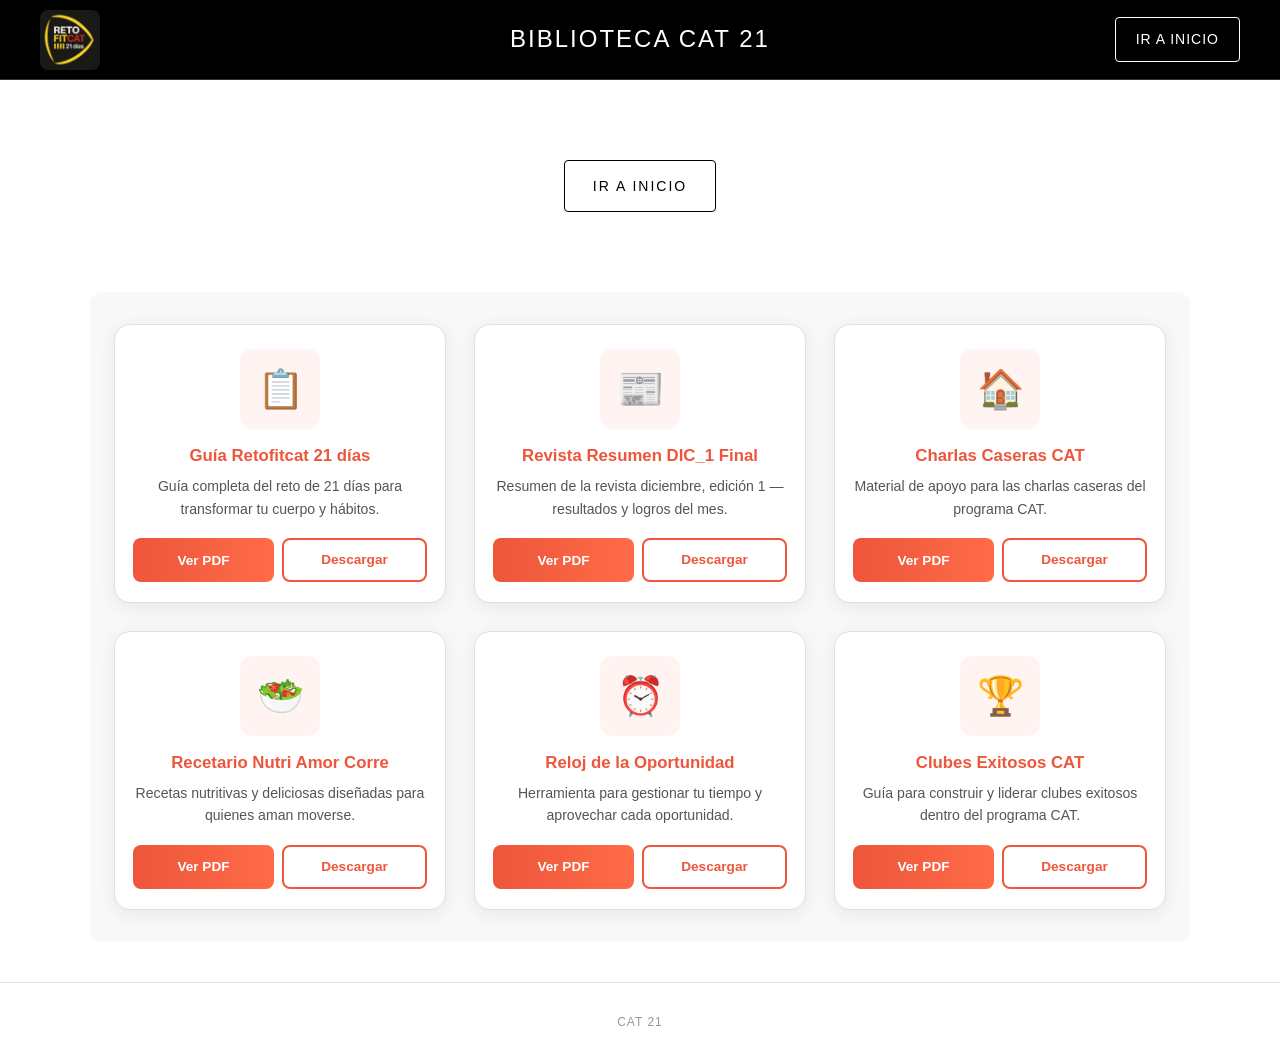
<file: biblioteca.html>
<!DOCTYPE html>
<html lang="es">
<head>
    <meta charset="UTF-8">
    <meta name="viewport" content="width=device-width, initial-scale=1.0, maximum-scale=1.0, user-scalable=no">
    <title>Biblioteca - CAT 21</title>
    <link rel="stylesheet" href="assets/css/inicio.css">
    <style>
* {
    margin: 0;
    padding: 0;
    box-sizing: border-box;
}

body {
    font-family: 'Segoe UI', Tahoma, Geneva, Verdana, sans-serif;
    background: #ffffff;
    color: #000000;
    min-height: 100vh;
    line-height: 1.6;
}

/* ── HEADER ── */
.header {
    display: flex;
    justify-content: space-between;
    align-items: center;
    padding: 15px 40px;
    background-color: #000000;
    height: 80px;
    position: relative;
}

.logo {
    height: 60px;
    width: 60px;
    object-fit: cover;
    border-radius: 8px;
    margin-right: 20px;
}

.title {
    position: absolute;
    left: 50%;
    transform: translateX(-50%);
    color: white;
    text-transform: uppercase;
    font-size: 24px;
    letter-spacing: 2px;
    white-space: nowrap;
}

.header-right {
    display: flex;
    gap: 15px;
    flex-shrink: 0;
}

.profile-btn,
.logout-btn {
    background: transparent;
    color: #ffffff;
    border: 1px solid #ffffff;
    padding: 10px 20px;
    border-radius: 4px;
    font-size: 14px;
    text-transform: uppercase;
    text-decoration: none;
    transition: all 0.3s ease;
}

.profile-btn:hover,
.logout-btn:hover {
    background-color: #ffffff;
    color: #000000;
}

/* ── NAV ── */
.navigation {
    display: flex;
    justify-content: center;
    gap: 30px;
    margin: 40px 0;
}

.nav-btn {
    position: relative;
    overflow: hidden;
    border: 1px solid black;
    padding: 14px 28px;
    text-transform: uppercase;
    background: transparent;
    color: #000;
    text-decoration: none;
    transition: color 0.4s ease;
}

.nav-btn::before {
    content: "";
    position: absolute;
    left: -100%;
    top: 0;
    height: 100%;
    width: 100%;
    background-color: black;
    z-index: 0;
    transition: left 0.4s ease;
}

.nav-btn:hover::before { left: 0; }
.nav-btn:hover         { color: white; }
.nav-btn span          { position: relative; z-index: 1; }

/* ── SINGLE SECTION WRAPPER ── */
.pdf-section {
    margin: 40px auto;
    max-width: 1100px;
    width: 92%;
    background: #f8f8f8;
    border-radius: 12px;
    padding: 32px 24px;
}

/* ── CSS GRID: 3 cols → 2 cols → 1 col ── */
.pdf-grid {
    display: grid;
    grid-template-columns: repeat(3, 1fr);
    gap: 28px;
}

@media (max-width: 860px) {
    .pdf-grid { grid-template-columns: repeat(2, 1fr); }
}

@media (max-width: 520px) {
    .pdf-grid { grid-template-columns: 1fr; }
}

/* ── CARD ── */
.pdf-box {
    background: #fff;
    border: 1px solid #e0e0e0;
    border-radius: 16px;
    box-shadow: 0 4px 18px rgba(0,0,0,0.07);
    padding: 24px 18px 20px;
    display: flex;
    flex-direction: column;
    align-items: center;
    text-align: center;
    transition: box-shadow 0.2s, transform 0.2s;
}

.pdf-box:hover {
    box-shadow: 0 8px 32px rgba(237,86,59,0.18);
    transform: translateY(-5px) scale(1.02);
}

.pdf-icon-wrap {
    width: 80px;
    height: 80px;
    border-radius: 12px;
    background: #fff4f1;
    display: flex;
    align-items: center;
    justify-content: center;
    font-size: 38px;
    margin-bottom: 16px;
    flex-shrink: 0;
}

.pdf-box-title {
    font-size: 1.05rem;
    font-weight: 700;
    color: #ed563b;
    margin-bottom: 8px;
    line-height: 1.3;
}

.pdf-box-desc {
    font-size: 0.88rem;
    color: #555;
    margin-bottom: 18px;
    flex: 1;
}

.pdf-box-buttons {
    display: flex;
    gap: 8px;
    flex-wrap: wrap;
    justify-content: center;
    width: 100%;
}

.pdf-box-btn {
    background: linear-gradient(90deg, #ed563b 0%, #ff6b47 100%);
    color: #fff;
    border: none;
    border-radius: 8px;
    padding: 9px 18px;
    font-size: 0.85rem;
    font-weight: 600;
    cursor: pointer;
    transition: background 0.2s;
    text-decoration: none;
    display: inline-block;
    flex: 1;
    min-width: 90px;
}

.pdf-box-btn:hover {
    background: linear-gradient(90deg, #ff6b47 0%, #ed563b 100%);
}

.pdf-box-btn.secondary {
    background: transparent;
    color: #ed563b;
    border: 2px solid #ed563b;
}

.pdf-box-btn.secondary:hover {
    background: #ed563b;
    color: white;
}

/* ── MODAL ── */
.pdf-modal {
    display: none;
    position: fixed;
    top: 0; left: 0;
    width: 100%; height: 100%;
    background-color: rgba(0,0,0,0.8);
    z-index: 1000;
    backdrop-filter: blur(5px);
}

.pdf-modal.active {
    display: flex;
    align-items: center;
    justify-content: center;
    animation: fadeIn 0.3s ease;
}

@keyframes fadeIn { from { opacity: 0; } to { opacity: 1; } }

.pdf-modal-content {
    background: white;
    border-radius: 12px;
    width: 90%;
    height: 90%;
    max-width: 1000px;
    max-height: 800px;
    display: flex;
    flex-direction: column;
    box-shadow: 0 20px 60px rgba(0,0,0,0.3);
    animation: slideIn 0.3s ease;
}

@keyframes slideIn {
    from { transform: scale(0.85) translateY(40px); opacity: 0; }
    to   { transform: scale(1)    translateY(0);    opacity: 1; }
}

.pdf-modal-header {
    padding: 18px 20px;
    border-bottom: 1px solid #e0e0e0;
    display: flex;
    justify-content: space-between;
    align-items: center;
    background: #f8f9fa;
    border-radius: 12px 12px 0 0;
    flex-shrink: 0;
}

.pdf-modal-title {
    font-size: 1.1rem;
    font-weight: 600;
    color: #333;
}

.close-modal {
    background: #ed563b;
    color: white;
    border: none;
    border-radius: 50%;
    width: 38px;
    height: 38px;
    font-size: 16px;
    cursor: pointer;
    display: flex;
    align-items: center;
    justify-content: center;
    flex-shrink: 0;
    transition: background 0.2s ease;
}

.close-modal:hover { background: #d64527; }

.pdf-viewer {
    flex: 1;
    padding: 16px;
    overflow: hidden;
}

.pdf-viewer iframe {
    width: 100%;
    height: 100%;
    border: none;
    border-radius: 8px;
}

/* ── FOOTER ── */
.footer-minimal {
    text-align: center;
    padding: 30px;
    border-top: 1px solid #e0e0e0;
    margin-top: 40px;
}

.footer-minimal p {
    font-size: 12px;
    color: #999;
    text-transform: uppercase;
}

/* ── RESPONSIVE HEADER ── */
@media (max-width: 768px) {
    .header { padding: 10px 16px; height: auto; min-height: 64px; }
    .logo   { height: 44px; width: 44px; }
    .title  { font-size: 17px; letter-spacing: 1px; }
    .profile-btn, .logout-btn { padding: 7px 12px; font-size: 12px; }
    .pdf-section { padding: 20px 16px; }
}

@media (max-width: 480px) {
    .header {
        flex-direction: column;
        align-items: center;
        gap: 8px;
        padding: 10px 12px;
        height: auto;
    }
    .title        { position: static; transform: none; font-size: 16px; letter-spacing: 1px; }
    .header-right { justify-content: center; }
    .navigation   { flex-direction: column; gap: 12px; margin: 24px 0; }
    .nav-btn       { padding: 10px 20px; font-size: 12px; }
    .pdf-section   { width: 96%; padding: 16px 12px; }
    .pdf-modal-content { width: 100%; height: 100%; border-radius: 0; max-height: none; }
    .pdf-viewer    { padding: 8px; }
    .pdf-viewer iframe { min-height: calc(100vh - 70px); }
}
    </style>
</head>
<body>

<header class="header">
    <div style="display:flex;align-items:center;">
        <img src="assets/img/1-4.png" alt="Logo" class="logo">
    </div>
    <h1 class="title">Biblioteca CAT 21</h1>
    <div class="header-right">
        <a class="logout-btn" href="inicio.php">Ir a Inicio</a>
    </div>
</header>

<nav class="navigation">
    <a class="nav-btn" href="inicio.php"><span>Ir a Inicio</span></a>
</nav>

<!-- UN SOLO CONTENEDOR — 6 CAJAS EN GRID -->
<div class="pdf-section">
    <div class="pdf-grid">

        <!-- 1 -->
        <div class="pdf-box">
            <div class="pdf-icon-wrap">📋</div>
            <h3 class="pdf-box-title">Guía Retofitcat 21 días</h3>
            <p class="pdf-box-desc">Guía completa del reto de 21 días para transformar tu cuerpo y hábitos.</p>
            <div class="pdf-box-buttons">
                <button class="pdf-box-btn" onclick="openPdfModal('retofitcat','Guía Retofitcat 21 días')">Ver PDF</button>
                <a class="pdf-box-btn secondary" href="https://drive.google.com/uc?id=1k72V_o01MYjKSzbkUN5P8repfercLPsE&export=download" download>Descargar</a>
            </div>
        </div>

        <!-- 2 -->
        <div class="pdf-box">
            <div class="pdf-icon-wrap">📰</div>
            <h3 class="pdf-box-title">Revista Resumen DIC_1 Final</h3>
            <p class="pdf-box-desc">Resumen de la revista diciembre, edición 1 — resultados y logros del mes.</p>
            <div class="pdf-box-buttons">
                <button class="pdf-box-btn" onclick="openPdfModal('revista','Revista Resumen DIC_1 Final')">Ver PDF</button>
                <a class="pdf-box-btn secondary" href="https://drive.google.com/uc?id=1VxLyEP9pgvkm4olgAyjR6tkdDMNgljE7&export=download" download>Descargar</a>
            </div>
        </div>

        <!-- 3 -->
        <div class="pdf-box">
            <div class="pdf-icon-wrap">🏠</div>
            <h3 class="pdf-box-title">Charlas Caseras CAT</h3>
            <p class="pdf-box-desc">Material de apoyo para las charlas caseras del programa CAT.</p>
            <div class="pdf-box-buttons">
                <button class="pdf-box-btn" onclick="openPdfModal('charlas','Charlas Caseras CAT')">Ver PDF</button>
                <a class="pdf-box-btn secondary" href="https://drive.google.com/uc?id=1VxLyEP9pgvkm4olgAyjR6tkdDMNgljE7&export=download" download>Descargar</a>
            </div>
        </div>

        <!-- 4 -->
        <div class="pdf-box">
            <div class="pdf-icon-wrap">🥗</div>
            <h3 class="pdf-box-title">Recetario Nutri Amor Corre</h3>
            <p class="pdf-box-desc">Recetas nutritivas y deliciosas diseñadas para quienes aman moverse.</p>
            <div class="pdf-box-buttons">
                <button class="pdf-box-btn" onclick="openPdfModal('recetario','Recetario Nutri Amor Corre')">Ver PDF</button>
                <a class="pdf-box-btn secondary" href="https://drive.google.com/uc?id=14fTySXc3nYjLpqz29n-fTlHu9MlWrZ62&export=download" download>Descargar</a>
            </div>
        </div>

        <!-- 5 -->
        <div class="pdf-box">
            <div class="pdf-icon-wrap">⏰</div>
            <h3 class="pdf-box-title">Reloj de la Oportunidad</h3>
            <p class="pdf-box-desc">Herramienta para gestionar tu tiempo y aprovechar cada oportunidad.</p>
            <div class="pdf-box-buttons">
                <button class="pdf-box-btn" onclick="openPdfModal('reloj','Reloj de la Oportunidad')">Ver PDF</button>
                <a class="pdf-box-btn secondary" href="https://drive.google.com/uc?id=1KPrE1IyYPS6AsRzLtm8FWb4akPy-3CI4&export=download" download>Descargar</a>
            </div>
        </div>

        <!-- 6 -->
        <div class="pdf-box">
            <div class="pdf-icon-wrap">🏆</div>
            <h3 class="pdf-box-title">Clubes Exitosos CAT</h3>
            <p class="pdf-box-desc">Guía para construir y liderar clubes exitosos dentro del programa CAT.</p>
            <div class="pdf-box-buttons">
                <button class="pdf-box-btn" onclick="openPdfModal('clubes','Clubes Exitosos CAT')">Ver PDF</button>
                <a class="pdf-box-btn secondary" href="https://drive.google.com/uc?id=1ofTCjvR0naRmjp89PamCYL9Gtj36o454&export=download" download>Descargar</a>
            </div>
        </div>

    </div>
</div>

<!-- Modal -->
<div class="pdf-modal" id="pdfModal">
    <div class="pdf-modal-content">
        <div class="pdf-modal-header">
            <h2 class="pdf-modal-title" id="modalTitle">Visualizador de PDF</h2>
            <button class="close-modal" onclick="closePdfModal()">✕</button>
        </div>
        <div class="pdf-viewer">
            <iframe id="pdfViewer" src=""></iframe>
        </div>
    </div>
</div>

<div class="footer-minimal">
    <p>CAT 21</p>
</div>

<script>
const pdfUrls = {
    'retofitcat': 'https://drive.google.com/file/d/1k72V_o01MYjKSzbkUN5P8repfercLPsE/preview',
    'revista':    'https://drive.google.com/file/d/1VxLyEP9pgvkm4olgAyjR6tkdDMNgljE7/preview',
    'charlas':    'https://drive.google.com/file/d/1VxLyEP9pgvkm4olgAyjR6tkdDMNgljE7/preview',
    'recetario':  'https://drive.google.com/file/d/14fTySXc3nYjLpqz29n-fTlHu9MlWrZ62/preview',
    'reloj':      'https://drive.google.com/file/d/1KPrE1IyYPS6AsRzLtm8FWb4akPy-3CI4/preview',
    'clubes':     'https://drive.google.com/file/d/1ofTCjvR0naRmjp89PamCYL9Gtj36o454/preview'
};

function openPdfModal(pdfKey, title) {
    document.getElementById('modalTitle').textContent = title;
    document.getElementById('pdfViewer').src = pdfUrls[pdfKey];
    document.getElementById('pdfModal').classList.add('active');
    document.body.style.overflow = 'hidden';
}

function closePdfModal() {
    document.getElementById('pdfModal').classList.remove('active');
    document.getElementById('pdfViewer').src = '';
    document.body.style.overflow = 'auto';
}

document.addEventListener('DOMContentLoaded', function () {
    document.addEventListener('keydown', e => { if (e.key === 'Escape') closePdfModal(); });
    document.getElementById('pdfModal').addEventListener('click', function (e) {
        if (e.target === this) closePdfModal();
    });
});
</script>

<script src="assets/js/script.js"></script>
</body>
</html>
</file>
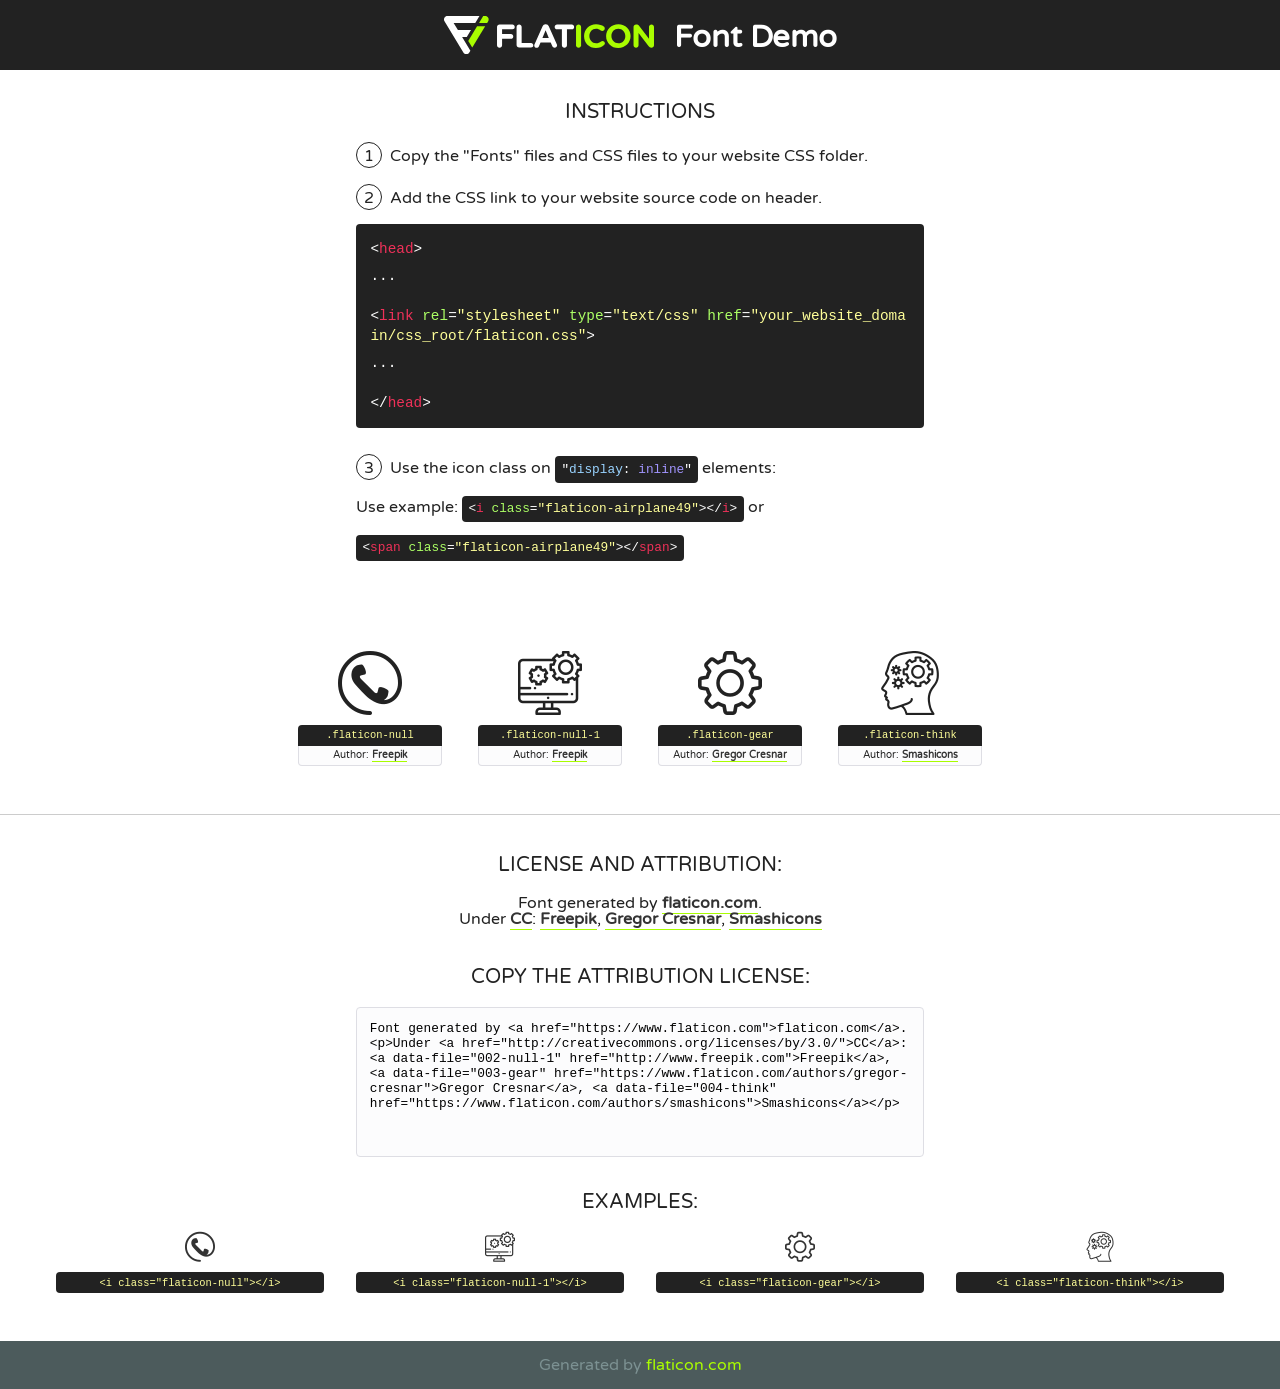
<file: assets/fonts/flaticon.html>
<!DOCTYPE html>
<!--
  Flaticon icon font: Flaticon
  Creation date: 02/06/2020 05:24
-->
<html>
<!DOCTYPE html>
<html>

<head>
    <title>Flaticon WebFont</title>
    <link href="http://fonts.googleapis.com/css?family=Varela+Round" rel="stylesheet" type="text/css" />
    <link rel="stylesheet" type="text/css" href="flaticon.css">
    <meta charset="UTF-8">
    <style>
    html, body, div, span, applet, object, iframe,
    h1, h2, h3, h4, h5, h6, p, blockquote, pre,
    a, abbr, acronym, address, big, cite, code,
    del, dfn, em, img, ins, kbd, q, s, samp,
    small, strike, strong, sub, sup, tt, var,
    b, u, i, center,
    dl, dt, dd, ol, ul, li,
    fieldset, form, label, legend,
    table, caption, tbody, tfoot, thead, tr, th, td,
    article, aside, canvas, details, embed, 
    figure, figcaption, footer, header, hgroup, 
    menu, nav, output, ruby, section, summary,
    time, mark, audio, video {
        margin: 0;
        padding: 0;
        border: 0;
        font-size: 100%;
        font: inherit;
        vertical-align: baseline;
    }
    /* HTML5 display-role reset for older browsers */
    article, aside, details, figcaption, figure, 
    footer, header, hgroup, menu, nav, section {
        display: block;
    }
    body {
        line-height: 1;
    }
    ol, ul {
        list-style: none;
    }
    blockquote, q {
        quotes: none;
    }
    blockquote:before, blockquote:after,
    q:before, q:after {
        content: '';
        content: none;
    }
    table {
        border-collapse: collapse;
        border-spacing: 0;
    }
    body {
        font-family: 'Varela Round', Helvetica, Arial, sans-serif;
        font-size: 16px;
        color: #222;
    }
    a {
        color: #333;
        border-bottom: 1px solid #a9fd00;
        font-weight: bold;
        text-decoration: none;
    }
    * {
        -moz-box-sizing: border-box;
        -webkit-box-sizing: border-box;
        box-sizing: border-box;
        margin: 0;
        padding: 0;
    }
    [class^="flaticon-"]:before, [class*=" flaticon-"]:before, [class^="flaticon-"]:after, [class*=" flaticon-"]:after {
        font-family: Flaticon;
        font-size: 30px;
        font-style: normal;
        margin-left: 20px;
        color: #333;
    }
    .wrapper {
        max-width: 600px;
        margin: auto;
        padding: 0 1em;
    }
    .title {
        font-size: 1.25em;
        text-align: center;
        margin-bottom: 1em;
        text-transform: uppercase;
    }
    header {
        text-align: center;
        background-color: #222;
        color: #fff;
        padding: 1em;
    }
    header .logo {
        width: 210px;
        height: 38px;
        display: inline-block;
        vertical-align: middle;
        margin-right: 1em;
        border: none;
    }
    header strong {
        font-size: 1.95em;
        font-weight: bold;
        vertical-align: middle;
        margin-top: 5px;
        display: inline-block;
    }
    .demo {
        margin: 2em auto;
        line-height: 1.25em;
    }
    .demo ul li {
        margin-bottom: 1em;
    }
    .demo ul li .num {
        color: #222;
        border-radius: 20px;
        display: inline-block;
        width: 26px;
        padding: 3px;
        height: 26px;
        text-align: center;
        margin-right: 0.5em;
        border: 1px solid #222;
    }
    .demo ul li code {
        background-color: #222;
        border-radius: 4px;
        padding: 0.25em 0.5em;
        display: inline-block;
        color: #fff;
        font-family: Consolas,Monaco,Lucida Console,Liberation Mono,DejaVu Sans Mono,Bitstream Vera Sans Mono,Courier New, monospace;
        font-weight: lighter;
        margin-top: 1em;
        font-size: 0.8em;
        word-break: break-all;
    }
    .demo ul li code.big {
        padding: 1em;
        font-size: 0.9em;
    }
    .demo ul li code .red {
        color: #EF3159;
    }
    .demo ul li code .green {
        color: #ACFF65;
    }
    .demo ul li code .yellow {
        color: #FFFF99;
    }
    .demo ul li code .blue {
        color: #99D3FF;
    }
    .demo ul li code .purple {
        color: #A295FF;
    }
    .demo ul li code .dots {
        margin-top: 0.5em;
        display: block;
    }
    #glyphs {
        border-bottom: 1px solid #ccc;
        padding: 2em 0;
        text-align: center;
    }
    .glyph {
        display: inline-block;
        width: 9em;
        margin: 1em;
        text-align: center;
        vertical-align: top;
        background: #FFF;
    }
    .glyph .glyph-icon {
        padding: 10px;
        display: block;
        font-family:"Flaticon";
        font-size: 64px;
        line-height: 1;
    }
    .glyph .glyph-icon:before {
        font-size: 64px;
        color: #222;
        margin-left: 0;
    }
    .class-name {
        font-size: 0.65em;
        background-color: #222;
        color: #fff;
        border-radius: 4px 4px 0 0;
        padding: 0.5em;
        color: #FFFF99;
        font-family: Consolas,Monaco,Lucida Console,Liberation Mono,DejaVu Sans Mono,Bitstream Vera Sans Mono,Courier New, monospace;
    }
    .author-name {
        font-size: 0.6em;
        background-color: #fcfcfd;
        border: 1px solid #DEDEE4;
        border-top: 0;
        border-radius: 0 0 4px 4px;
        padding: 0.5em;
    }
    .class-name:last-child {
        font-size: 10px;
        color:#888;
    }
    .class-name:last-child a {
        font-size: 10px;
        color:#555;
    }
    .class-name:last-child a:hover {
        color:#a9fd00;
    }
    .glyph > input {
        display: block;
        width: 100px;
        margin: 5px auto;
        text-align: center;
        font-size: 12px;
        cursor: text;
    }
    .glyph > input.icon-input {
        font-family:"Flaticon";
        font-size: 16px;
        margin-bottom: 10px;
    }
    .attribution .title {
        margin-top: 2em;
    }
    .attribution textarea {
        background-color: #fcfcfd;
        padding: 1em;
        border: none;
        box-shadow: none;
        border: 1px solid #DEDEE4;
        border-radius: 4px;
        resize: none;
        width: 100%;
        height: 150px;
        font-size: 0.8em;
        font-family: Consolas,Monaco,Lucida Console,Liberation Mono,DejaVu Sans Mono,Bitstream Vera Sans Mono,Courier New, monospace;
        -webkit-appearance: none;
    }
    .iconsuse {
        margin: 2em auto;
        text-align: center;
        max-width: 1200px;
    }
    .iconsuse:after {
        content: '';
        display: table;
        clear: both;
    }
    .iconsuse .image {
        float: left;
        width: 25%;
        padding: 0 1em;
    }
    .iconsuse .image p {
        margin-bottom: 1em;
    }
    .iconsuse .image span {
        display: block;
        font-size: 0.65em;
        background-color: #222;
        color: #fff;
        border-radius: 4px;
        padding: 0.5em;
        color: #FFFF99;
        margin-top: 1em;
        font-family: Consolas,Monaco,Lucida Console,Liberation Mono,DejaVu Sans Mono,Bitstream Vera Sans Mono,Courier New, monospace;
    }
    #footer {
        text-align: center;
        background-color: #4C5B5C;
        color: #7c9192;
        padding: 1em;
    }
    #footer a {
        border: none;
        color: #a9fd00;
        font-weight: normal;
    }
    @media (max-width: 960px) {
        .iconsuse .image {
            width: 50%;
        }
    }
    @media (max-width: 560px) {
        .iconsuse .image {
            width: 100%;
        }
    }
    </style>
</head>

<body class="characters-off">

    <header>
        <a href="https://www.flaticon.com" target="_blank" class="logo">
            <svg version="1.1" xmlns="http://www.w3.org/2000/svg" xmlns:xlink="http://www.w3.org/1999/xlink" xmlns:a="http://ns.adobe.com/AdobeSVGViewerExtensions/3.0/" viewBox="0 0 560.875 102.036" enable-background="new 0 0 560.875 102.036" xml:space="preserve">
                <defs>
                </defs>
                <g>
                    <g class="letters">
                        <path fill="#ffffff" d="M141.596,29.675c0-3.777,2.985-6.767,6.764-6.767h34.438c3.426,0,6.15,2.728,6.15,6.15
                        c0,3.43-2.724,6.149-6.15,6.149h-27.674v13.091h23.719c3.429,0,6.151,2.724,6.151,6.15c0,3.43-2.723,6.149-6.151,6.149h-23.719
                        v17.574c0,3.773-2.986,6.761-6.764,6.761c-3.779,0-6.764-2.989-6.764-6.761V29.675z"></path>
                        <path fill="#ffffff" d="M193.844,29.149c0-3.781,2.985-6.767,6.764-6.767c3.776,0,6.763,2.985,6.763,6.767v42.957h25.039
                        c3.426,0,6.149,2.726,6.149,6.153c0,3.425-2.723,6.15-6.149,6.15h-31.802c-3.779,0-6.764-2.986-6.764-6.768V29.149z"></path>
                        <path fill="#ffffff" d="M241.891,75.71l21.438-48.407c1.492-3.341,4.215-5.357,7.906-5.357h0.792
                        c3.686,0,6.323,2.017,7.815,5.357l21.439,48.407c0.436,0.967,0.701,1.845,0.701,2.723c0,3.602-2.809,6.501-6.414,6.501
                        c-3.161,0-5.269-1.845-6.499-4.655l-4.132-9.661h-27.059l-4.301,10.102c-1.144,2.631-3.426,4.214-6.237,4.214
                        c-3.517,0-6.24-2.81-6.24-6.325C241.1,77.64,241.451,76.677,241.891,75.71z M279.932,58.666l-8.521-20.297l-8.526,20.297H279.932
                        z"></path>
                        <path fill="#ffffff" d="M314.864,35.387H301.86c-3.429,0-6.239-2.813-6.239-6.238c0-3.429,2.811-6.24,6.239-6.24h39.533
                        c3.426,0,6.237,2.811,6.237,6.24c0,3.425-2.811,6.238-6.237,6.238h-13.001v42.785c0,3.773-2.99,6.761-6.764,6.761
                        c-3.779,0-6.764-2.989-6.764-6.761V35.387z"></path>
                        <path fill="#A9FD00" d="M352.615,29.149c0-3.781,2.985-6.767,6.767-6.767c3.774,0,6.761,2.985,6.761,6.767v49.024
                        c0,3.773-2.987,6.761-6.761,6.761c-3.781,0-6.767-2.989-6.767-6.761V29.149z"></path>
                        <path fill="#A9FD00" d="M374.132,53.836v-0.179c0-17.481,13.178-31.801,32.065-31.801c9.22,0,15.459,2.458,20.557,6.238
                        c1.402,1.054,2.637,2.985,2.637,5.357c0,3.692-2.985,6.59-6.681,6.59c-1.845,0-3.071-0.702-4.044-1.319
                        c-3.776-2.813-7.729-4.393-12.562-4.393c-10.364,0-17.831,8.611-17.831,19.154v0.173c0,10.542,7.291,19.329,17.831,19.329
                        c5.715,0,9.492-1.756,13.359-4.834c1.049-0.874,2.458-1.491,4.039-1.491c3.429,0,6.325,2.813,6.325,6.236
                        c0,2.106-1.056,3.78-2.282,4.834c-5.539,4.834-12.036,7.733-21.878,7.733C387.572,85.464,374.132,71.493,374.132,53.836z"></path>
                        <path fill="#A9FD00" d="M433.009,53.836v-0.179c0-17.481,13.79-31.801,32.766-31.801c18.981,0,32.592,14.143,32.592,31.628v0.173
                        c0,17.483-13.785,31.807-32.769,31.807C446.625,85.464,433.009,71.32,433.009,53.836z M484.224,53.836v-0.179
                        c0-10.539-7.725-19.326-18.626-19.326c-10.893,0-18.449,8.611-18.449,19.154v0.173c0,10.542,7.73,19.329,18.626,19.329
                        C476.676,72.986,484.224,64.378,484.224,53.836z"></path>
                        <path fill="#A9FD00" d="M506.233,29.321c0-3.774,2.99-6.763,6.767-6.763h1.401c3.252,0,5.183,1.583,7.029,3.953l26.093,34.265
                        V29.059c0-3.692,2.99-6.677,6.681-6.677c3.683,0,6.671,2.985,6.671,6.677v48.934c0,3.78-2.987,6.765-6.764,6.765h-0.436
                        c-3.257,0-5.188-1.581-7.034-3.953l-27.056-35.492v32.944c0,3.687-2.985,6.676-6.678,6.676c-3.683,0-6.673-2.989-6.673-6.676
                        V29.321z"></path>
                    </g>
                    <g class="insignia">
                        <path fill="#ffffff" d="M48.372,56.137h12.517l11.156-18.537H37.186L25.688,18.539h57.825L94.668,0H9.271
                        C5.925,0,2.842,1.801,1.198,4.716c-1.644,2.907-1.593,6.482,0.134,9.343l50.38,83.501c1.678,2.781,4.689,4.476,7.938,4.476
                        c3.246,0,6.257-1.695,7.935-4.476l2.898-4.804L48.372,56.137z"></path>
                        <g class="i">
                            <path fill="#A9FD00" d="M93.575,18.539h0.031v0.004l21.652,0.004l2.705-4.488c1.727-2.861,1.778-6.436,0.133-9.343
                            C116.454,1.801,113.371,0,110.026,0h-5.294L93.575,18.539z"></path>
                            <polygon fill="#A9FD00" points="88.291,27.356 64.725,66.486 75.519,84.404 109.942,27.356"></polygon>
                        </g>
                    </g>
                </g>
            </svg>
        </a>
        <strong>Font Demo</strong>
    </header>


    <section class="demo wrapper">

        <p class="title">Instructions</p>

        <ul>
            <li>
                <span class="num">1</span>Copy the "Fonts" files and CSS files to your website CSS folder.
            </li>
            <li>
                <span class="num">2</span>Add the CSS link to your website source code on header.
                <code class="big">
                    &lt;<span class="red">head</span>&gt;
                    <br/><span class="dots">...</span>
                    <br/>&lt;<span class="red">link</span> <span class="green">rel</span>=<span class="yellow">"stylesheet"</span> <span class="green">type</span>=<span class="yellow">"text/css"</span> <span class="green">href</span>=<span class="yellow">"your_website_domain/css_root/flaticon.css"</span>&gt;
                    <br/><span class="dots">...</span>
                    <br/>&lt;/<span class="red">head</span>&gt;
                </code>
            </li>

            <li>
                <p>
                    <span class="num">3</span>Use the icon class on <code>"<span class="blue">display</span>:<span class="purple"> inline</span>"</code> elements:
                    <br />
                    Use example: <code>&lt;<span class="red">i</span> <span class="green">class</span>=<span class="yellow">&quot;flaticon-airplane49&quot;</span>&gt;&lt;/<span class="red">i</span>&gt;</code> or <code>&lt;<span class="red">span</span> <span class="green">class</span>=<span class="yellow">&quot;flaticon-airplane49&quot;</span>&gt;&lt;/<span class="red">span</span>&gt;</code>
            </li>
        </ul>

    </section>




   <section id="glyphs">          
    
      
        <div class="glyph"><div class="glyph-icon flaticon-null"></div>
            <div class="class-name">.flaticon-null</div>
            <div class="author-name">Author: <a data-file="001-null" href="http://www.freepik.com">Freepik</a> </div> 
        </div>        
        
        <div class="glyph"><div class="glyph-icon flaticon-null-1"></div>
            <div class="class-name">.flaticon-null-1</div>
            <div class="author-name">Author: <a data-file="002-null-1" href="http://www.freepik.com">Freepik</a> </div> 
        </div>        
        
        <div class="glyph"><div class="glyph-icon flaticon-gear"></div>
            <div class="class-name">.flaticon-gear</div>
            <div class="author-name">Author: <a data-file="003-gear" href="https://www.flaticon.com/authors/gregor-cresnar">Gregor Cresnar</a> </div> 
        </div>        
        
        <div class="glyph"><div class="glyph-icon flaticon-think"></div>
            <div class="class-name">.flaticon-think</div>
            <div class="author-name">Author: <a data-file="004-think" href="https://www.flaticon.com/authors/smashicons">Smashicons</a> </div> 
        </div>        
        

    </section>



    <section class="attribution wrapper"   style="text-align:center;">

      <div class="title">License and attribution:</div><div class="attrDiv">Font generated by <a href="https://www.flaticon.com">flaticon.com</a>. <div><p>Under <a href="http://creativecommons.org/licenses/by/3.0/">CC</a>: <a data-file="002-null-1" href="http://www.freepik.com">Freepik</a>, <a data-file="003-gear" href="https://www.flaticon.com/authors/gregor-cresnar">Gregor Cresnar</a>, <a data-file="004-think" href="https://www.flaticon.com/authors/smashicons">Smashicons</a></p>  </div>
      </div>
      <div class="title">Copy the Attribution License:</div>

    <textarea onclick="this.focus();this.select();">Font generated by &lt;a href=&quot;https://www.flaticon.com&quot;&gt;flaticon.com&lt;/a&gt;. <p>Under <a href="http://creativecommons.org/licenses/by/3.0/">CC</a>: <a data-file="002-null-1" href="http://www.freepik.com">Freepik</a>, <a data-file="003-gear" href="https://www.flaticon.com/authors/gregor-cresnar">Gregor Cresnar</a>, <a data-file="004-think" href="https://www.flaticon.com/authors/smashicons">Smashicons</a></p>  
     </textarea>

    </section>

    <section class="iconsuse">

          <div class="title">Examples:</div>            
             
            <div class="image">
                <p>
                    <i class="glyph-icon flaticon-null"></i> 
                    <span>&lt;i class=&quot;flaticon-null&quot;&gt;&lt;/i&gt;</span>
                </p>
            </div>
            
            <div class="image">
                <p>
                    <i class="glyph-icon flaticon-null-1"></i> 
                    <span>&lt;i class=&quot;flaticon-null-1&quot;&gt;&lt;/i&gt;</span>
                </p>
            </div>
            
            <div class="image">
                <p>
                    <i class="glyph-icon flaticon-gear"></i> 
                    <span>&lt;i class=&quot;flaticon-gear&quot;&gt;&lt;/i&gt;</span>
                </p>
            </div>
            
            <div class="image">
                <p>
                    <i class="glyph-icon flaticon-think"></i> 
                    <span>&lt;i class=&quot;flaticon-think&quot;&gt;&lt;/i&gt;</span>
                </p>
            </div>
                       
        </div>
                            
    </section>

<div id="footer">
    <div>Generated by <a href="https://www.flaticon.com">flaticon.com</a>
    </div>
</div>



</body>
</html>
</file>
<file: assets/css/inicio.css>
* {
    margin: 0;
    padding: 0;
    box-sizing: border-box;
}

body {
    font-family: 'Segoe UI', Tahoma, Geneva, Verdana, sans-serif;
    background: #ffffff;
    color: #000000;
    min-height: 100vh;
    line-height: 1.6;
}

.header {
    background: #000000;
    padding: 15px 40px;
    display: flex;
    align-items: center;
    justify-content: space-between;
    position: relative;
    border-bottom: 1px solid #333333;
    height: 80px; /* Compact header */
}

.header-left {
    display: flex;
    align-items: center;
    flex-shrink: 0;
}

.logo {
    width: 60px;
    height: 60px;
    border-radius: 8px;
    object-fit: cover;
    cursor: pointer;
    transition: all 0.3s ease;
}

.logo:hover {
    transform: rotate(5deg);
    box-shadow: 0 4px 12px rgba(255, 255, 255, 0.2);
}

.header-center {
    flex-grow: 1;
    text-align: center;
}

.title {
    font-size: 24px; /* Reduced for better proportion */
    font-weight: 400;
    color: #ffffff;
    letter-spacing: 2px;
    text-transform: uppercase;
}

.header-right {
    display: flex;
    align-items: center;
    gap: 15px;
    flex-shrink: 0;
}

.profile-btn, .logout-btn {
    background: transparent;
    color: #ffffff;
    border: 1px solid #ffffff;
    padding: 10px 20px;
    border-radius: 4px;
    font-size: 14px; /* Smaller font size */
    font-weight: 400;
    cursor: pointer;
    transition: all 0.3s ease;
    text-transform: uppercase;
    letter-spacing: 1px;
    text-decoration: none;
    white-space: nowrap;
}

.profile-btn:hover, .logout-btn:hover {
    background: #ffffff;
    color: #000000;
}

.navigation {
    padding: 40px;
    display: flex;
    justify-content: center;
    gap: 40px;
    background: rgba(255, 255, 255, 0.98);
}

.nav-btn {
    background: transparent;
    color: #000000;
    border: 1px solid #000000;
    padding: 14px 28px;
    font-size: 14px;
    font-weight: 400;
    cursor: pointer;
    transition: all 0.4s ease;
    text-transform: uppercase;
    letter-spacing: 2px;
    position: relative;
    overflow: hidden;
    text-decoration: none;
    border-radius: 4px;
}

.nav-btn::before {
    content: '';
    position: absolute;
    top: 0;
    left: -100%;
    width: 100%;
    height: 100%;
    background: #000000;
    transition: left 0.4s ease;
    z-index: -1;
}

.nav-btn:hover::before {
    left: 0;
}

.nav-btn:hover {
    color: #ffffff;
    box-shadow: 0 0 0 2px #FFD700;
}

.carousel-container {
    margin: 40px;
    height: 60vh;
    position: relative;
    border: 1px solid #333333;
    overflow: hidden;
    background: #f8f8f8;
    border-radius: 8px;
}

.carousel {
    width: 100%;
    height: 100%;
    position: relative;
}

.carousel-slide {
    display: none;
    width: 100%;
    height: 100%;
    flex-direction: column;
    align-items: center;
    justify-content: center;
    text-align: center;
    padding: 40px;
    background-size: cover;
    background-position: center;
    background-repeat: no-repeat;
}

.carousel-slide.active {
    display: flex;
}

.slide-overlay {
    position: absolute;
    top: 0;
    left: 0;
    right: 0;
    bottom: 0;
    background: rgba(0, 0, 0, 0.4);
    z-index: 1;
}

.slide-content {
    position: relative;
    z-index: 2;
    color: #ffffff;
    text-shadow: 2px 2px 4px rgba(0, 0, 0, 0.8);
}

.image-slide {
    display: flex;
    flex-direction: column;
    gap: 20px;
}

.slide-image {
    width: 90%;
    max-width: 600px;
    height: auto;
    object-fit: cover;
    border-radius: 8px;
    filter: drop-shadow(0 0 10px rgba(255, 215, 0, 0.4));
}

.slide1, .slide3, .slide5, .slide7, .slide9, .slide10 {
    background: linear-gradient(135deg, #000000, #333333);
}

.slide2, .slide4, .slide6, .slide8 {
    background: linear-gradient(135deg, #ffffff, #f0f0f0);
}

.slide2 .slide-content, .slide4 .slide-content, .slide6 .slide-content, .slide8 .slide-content {
    color: #000000;
    text-shadow: 2px 2px 4px rgba(255, 255, 255, 0.8);
}

.slide-title {
    font-size: 48px;
    font-weight: 100;
    margin-bottom: 20px;
    letter-spacing: 3px;
}

.slide-subtitle {
    font-size: 18px;
    font-weight: 300;
    opacity: 0.8;
    letter-spacing: 1px;
}

.slide1 .slide-title, .slide5 .slide-title, .slide10 .slide-title {
    border-left: 3px solid #FFD700;
    padding-left: 20px;
}

.slide2 .slide-title, .slide6 .slide-title {
    border-bottom: 1px solid #000000;
    padding-bottom: 10px;
}

.slide3 .slide-title, .slide7 .slide-title {
    border-right: 3px solid #FFD700;
    padding-right: 20px;
}

.slide4 .slide-title, .slide8 .slide-title {
    border-top: 1px solid #000000;
    padding-top: 10px;
}

.carousel-indicators {
    position: absolute;
    bottom: 20px;
    left: 50%;
    transform: translateX(-50%);
    display: flex;
    gap: 15px;
    z-index: 10;
}

.indicator {
    width: 30px;
    height: 2px;
    background: rgba(255, 255, 255, 0.5);
    cursor: pointer;
    transition: all 0.4s ease;
}

.indicator.active {
    background: #FFD700;
    transform: scaleX(1.3);
}

.carousel-nav {
    position: absolute;
    top: 50%;
    transform: translateY(-50%);
    background: rgba(0, 0, 0, 0.7);
    color: #ffffff;
    border: 1px solid rgba(0, 0, 0, 0.3);
    width: 50px;
    height: 50px;
    display: flex;
    align-items: center;
    justify-content: center;
    cursor: pointer;
    font-size: 16px;
    transition: all 0.3s ease;
    z-index: 10;
    border-radius: 50%;
}

.carousel-nav:hover {
    border-color: #FFD700;
    background: rgba(0, 0, 0, 0.9);
}

.prev {
    left: 20px;
}

.next {
    right: 20px;
}

.footer-minimal {
    text-align: center;
    padding: 30px;
    border-top: 1px solid #e0e0e0;
    margin-top: 30px;
}

.footer-minimal p {
    font-size: 12px;
    font-weight: 300;
    color: #999999;
    letter-spacing: 1px;
    text-transform: uppercase;
}

@media (max-width: 1024px) {
    .header {
        height: 70px;
        padding: 15px 30px;
    }

    .logo {
        width: 50px;
        height: 50px;
    }

    .title {
        font-size: 22px;
    }

    .profile-btn, .logout-btn {
        padding: 8px 15px;
        font-size: 13px;
    }

    .navigation {
        gap: 30px;
        padding: 30px;
    }

    .carousel-container {
        height: 50vh;
        margin: 30px;
    }

    .slide-title {
        font-size: 36px;
    }

    .slide-subtitle {
        font-size: 16px;
    }

    .slide-image {
        width: 90%;
        max-width: 500px;
    }
}

@media (max-width: 768px) {
    .header {
        flex-direction: row;
        height: auto;
        padding: 10px 20px;
    }

    .logo {
        width: 45px;
        height: 45px;
    }

    .title {
        font-size: 20px;
        letter-spacing: 1.5px;
    }

    .profile-btn, .logout-btn {
        padding: 8px 12px;
        font-size: 12px;
    }

    .navigation {
        flex-direction: column;
        gap: 20px;
        padding: 20px;
    }

    .nav-btn {
        padding: 12px 20px;
        font-size: 12px;
    }

    .carousel-container {
        height: 45vh;
        margin: 20px;
    }

    .slide-title {
        font-size: 28px;
    }

    .slide-subtitle {
        font-size: 14px;
    }

    .slide-image {
        width: 90%;
        max-width: 400px;
    }
}

@media (max-width: 480px) {
    .header {
        padding: 10px 15px;
        flex-wrap: wrap; /* Allow wrapping for very small screens */
        justify-content: space-around;
    }

    .logo {
        width: 40px;
        height: 40px;
    }

    .title {
        font-size: 18px;
    }

    .header-right {
        gap: 10px;
        flex-wrap: wrap;
        justify-content: center;
    }

    .profile-btn, .logout-btn {
        padding: 6px 10px;
        font-size: 11px;
        min-width: 120px; /* Ensure buttons don't shrink too much */
        text-align: center;
    }

    .navigation {
        padding: 15px;
    }

    .carousel-container {
        height: 40vh;
        margin: 15px;
    }

    .slide-title {
        font-size: 24px;
    }

    .slide-subtitle {
        font-size: 12px;
    }

    .slide-image {
        width: 90%;
        max-width: 320px;
    }

    .carousel-nav {
        width: 45px;
        height: 45px;
        font-size: 14px;
    }
}

@media (max-width: 320px) {
    .header {
        padding: 8px 10px;
    }

    .logo {
        width: 35px;
        height: 35px;
    }

    .title {
        font-size: 16px;
    }

    .profile-btn, .logout-btn {
        padding: 5px 8px;
        font-size: 10px;
        min-width: 100px;
    }

    .navigation {
        padding: 10px;
        gap: 15px;
    }

    .nav-btn {
        padding: 10px 15px;
        font-size: 11px;
    }

    .carousel-container {
        height: 35vh;
        margin: 10px;
    }

    .slide-title {
        font-size: 20px;
    }

    .slide-subtitle {
        font-size: 11px;
    }

    .slide-image {
        width: 90%;
        max-width: 280px;
    }

    .carousel-nav {
        width: 40px;
        height: 40px;
        font-size: 12px;
    }
}

@keyframes fadeIn {
    from {
        opacity: 0;
        transform: translateY(20px);
    }
    to {
        opacity: 1;
        transform: translateY(0);
    }
}

.navigation, .carousel-container {
    animation: fadeIn 0.8s ease-out;
}
</file>
<file: assets/fonts/flaticon.css>
/*
  	Flaticon icon font: Flaticon
  	Creation date: 02/06/2020 05:24
  	*/

@font-face {
  font-family: "Flaticon";
  src: url("./Flaticon.eot");
  src: url("./Flaticon.eot?#iefix") format("embedded-opentype"),
       url("./Flaticon.woff2") format("woff2"),
       url("./Flaticon.woff") format("woff"),
       url("./Flaticon.ttf") format("truetype"),
       url("./Flaticon.svg#Flaticon") format("svg");
  font-weight: normal;
  font-style: normal;
}

@media screen and (-webkit-min-device-pixel-ratio:0) {
  @font-face {
    font-family: "Flaticon";
    src: url("./Flaticon.svg#Flaticon") format("svg");
  }
}

[class^="flaticon-"]:before, [class*=" flaticon-"]:before,
[class^="flaticon-"]:after, [class*=" flaticon-"]:after {   
  font-family: Flaticon;
        font-size: 20px;
font-style: normal;
margin-left: 20px;
}

.flaticon-null:before { content: "\f100"; }
.flaticon-null-1:before { content: "\f101"; }
.flaticon-gear:before { content: "\f102"; }
.flaticon-think:before { content: "\f103"; }
</file>
